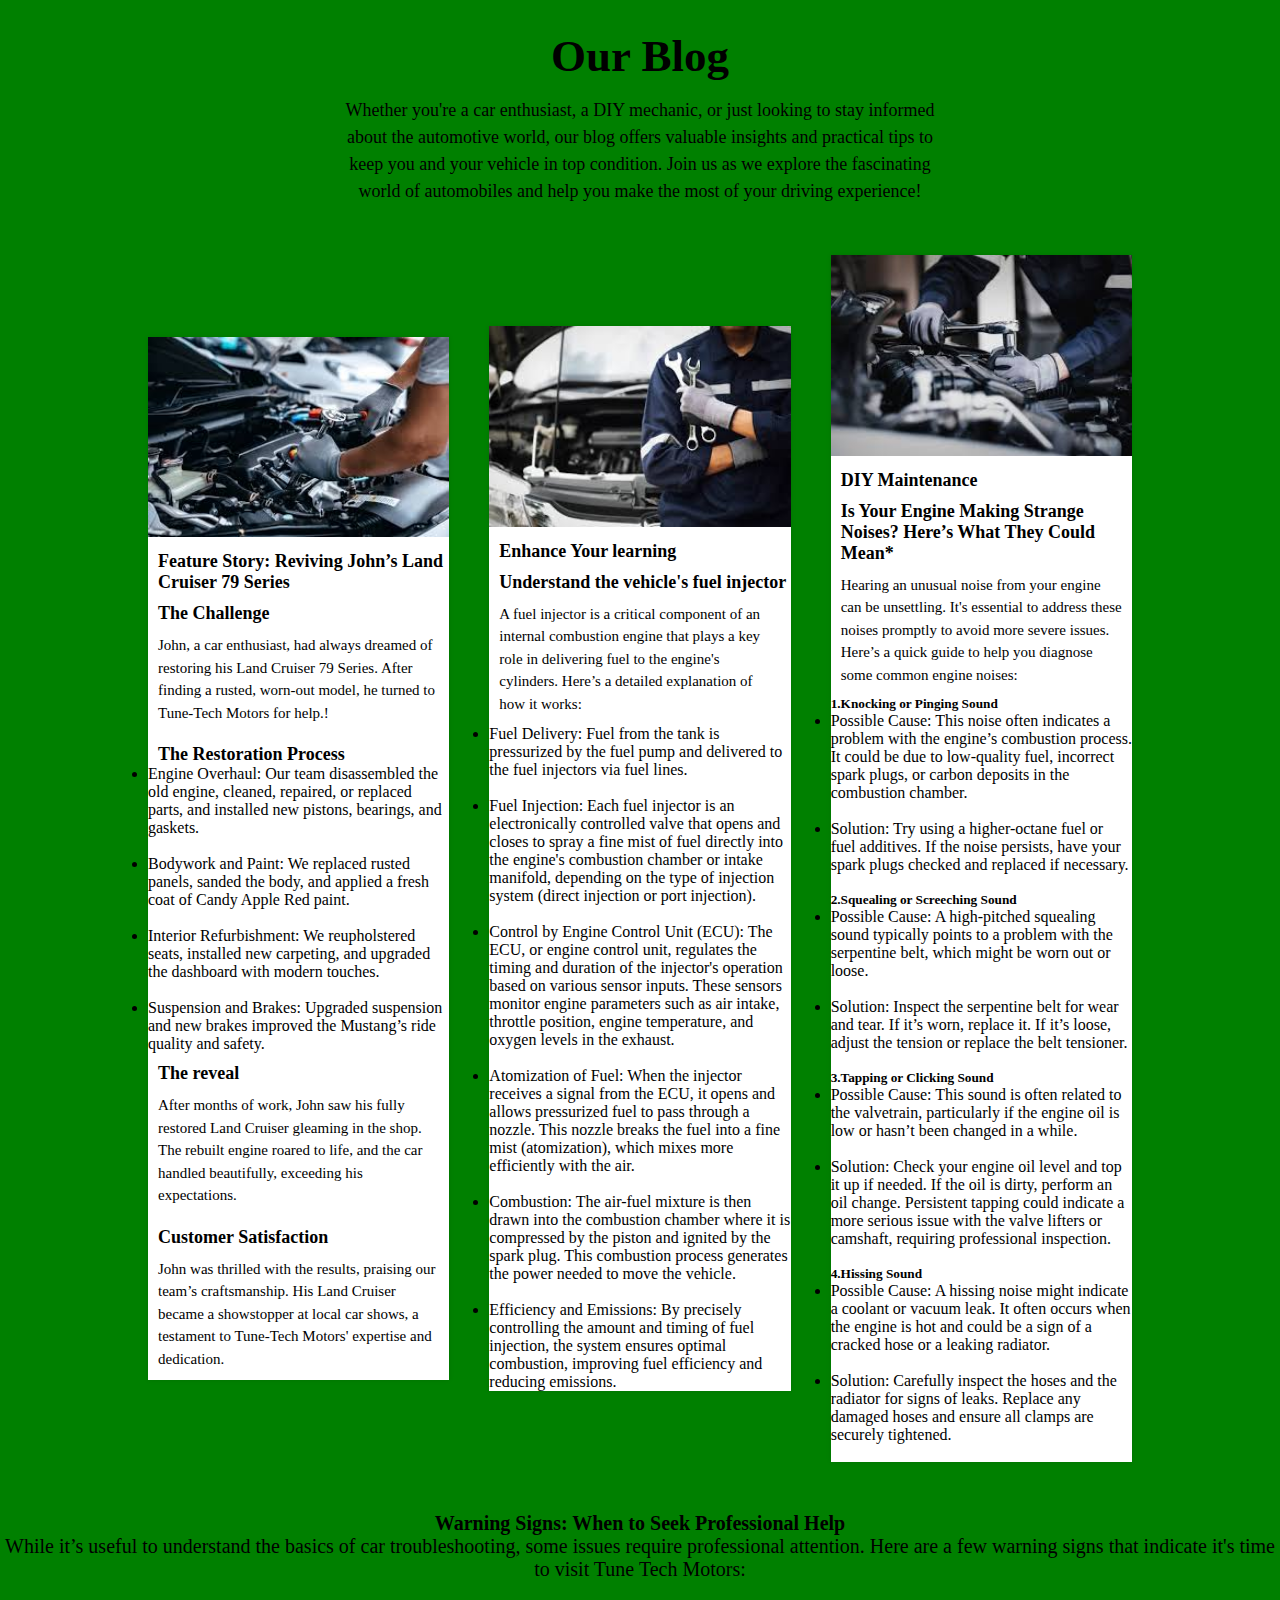
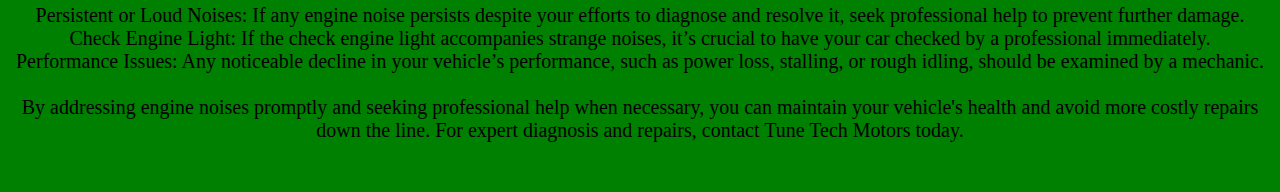
<file: blog.html>
<!DOCTYPE html>
<html lang="en">
<head>
    <meta charset="UTF-8">
    <meta name="viewport" content="width=device-width, initial-scale=1.0">
    <title>Document</title>
    <link rel="stylesheet" type="text/css" href="css/blog.css">
</head>
<body>
    <div class="container">
        <div class="row">
            <div class="header">
                <h1>Our Blog</h1>
                <p>Whether you're a car enthusiast, a DIY mechanic, or just looking to stay informed about the automotive world, our blog offers valuable insights
                     and practical tips to keep you and your
                     vehicle in top condition. Join us as we explore the fascinating world of automobiles and help you make the most of your driving experience!</p>
            </div>
            <div class="content">
                <div class="card">
                    <img src="abt.jpeg">
                    <h4> Feature Story: Reviving John’s Land Cruiser 79 Series</h4>
                    <h4>The Challenge</h4>
                    <p>John, a car enthusiast, had always dreamed of restoring his Land Cruiser 79 Series.
                         After finding a rusted, worn-out model, he turned to Tune-Tech Motors for help.!</p>
                         <h4>The Restoration Process</h4>
                         <ul class="li">
                            <li>Engine Overhaul: Our team disassembled the old engine, cleaned, repaired, or replaced parts, and installed new pistons, bearings, and gaskets.</li><br>
                            <li>Bodywork and Paint: We replaced rusted panels, sanded the body, and applied a fresh coat of Candy Apple Red paint.</li><br>
                            <li>Interior Refurbishment: We reupholstered seats, installed new carpeting, and upgraded the dashboard with modern touches.</li><br>
                            <li>Suspension and Brakes: Upgraded suspension and new brakes improved the Mustang’s ride quality and safety.</li>
                           </ul>
                           <h4>The reveal</h4>
                           <p>After months of work, John saw his fully restored Land Cruiser gleaming in the shop. The rebuilt engine roared to life,
                             and the car handled beautifully, exceeding his expectations.</p>
                             <h4>Customer Satisfaction</h4>
                             <p>John was thrilled with the results, praising our team’s 
                                craftsmanship. His Land Cruiser  became a showstopper at local car shows, a testament to Tune-Tech Motors' expertise and dedication.</p>
                </div>
                <div class="card">
                    <img src="Atb.jpeg">
                    <h4>Enhance Your learning</h4>
                    <h4>Understand the vehicle's fuel injector</h4>
                    <p>A fuel injector is a critical component of an internal combustion engine that plays a key 
                        role in delivering fuel to the engine's cylinders. Here’s a detailed explanation of how it works:</p>
                        <ul class="li">
                            <li>Fuel Delivery: Fuel from the tank is pressurized by the fuel pump and delivered to the fuel injectors via fuel lines.</li><br>
                            <li>Fuel Injection: Each fuel injector is an electronically controlled valve that opens and closes to spray a fine mist of fuel directly into the engine's combustion chamber or intake manifold, depending on the type of injection system (direct injection or port injection).
                            </li><br>
                            <li>Control by Engine Control Unit (ECU): The ECU, or engine control unit, regulates the timing and duration of the injector's operation based on various sensor inputs. These sensors monitor engine parameters such as air intake, throttle position, engine temperature, and oxygen levels in the exhaust.</li><br>
                            <li>Atomization of Fuel: When the injector receives a signal from the ECU, it opens and allows pressurized fuel to pass through a nozzle. This nozzle breaks the fuel into a fine mist (atomization), which mixes more efficiently with the air.</li><br>
                            <li> Combustion: The air-fuel mixture is then drawn into the combustion chamber where it is compressed by the piston and ignited by the spark plug. This combustion process generates the power needed to move the vehicle.
                            </li><br>
                            <li>Efficiency and Emissions: By precisely controlling the amount and timing of fuel injection, the system ensures optimal combustion, improving fuel efficiency and reducing emissions.
                            </li>
                           </ul>
                </div>
                <div class="card">
                    <img src="about.jpeg">
                    <h4>DIY Maintenance</h4>
                    <h4>Is Your Engine Making Strange Noises? Here’s What They Could Mean*
                    </h4>
                    <p>Hearing an unusual noise from your engine can be unsettling.
                         It's essential to address these noises promptly to avoid more severe issues. Here’s a quick guide
                          to help you diagnose some common engine noises:</p>
                          <h5>1.Knocking or Pinging Sound</h5>
                          <ul class="li">
                            <li>Possible Cause: This noise often indicates a problem with the engine’s combustion process. It could be due to low-quality fuel, incorrect spark plugs, or carbon deposits in the combustion chamber.</li><br>
                            <li>Solution: Try using a higher-octane fuel or fuel additives. If the noise persists, have your spark plugs checked and replaced if necessary.</li><br>
                           </ul>
                           <h5>2.Squealing or Screeching Sound</h5>
                           <ul class="li">
                            <li>Possible Cause: A high-pitched squealing sound typically points to a problem with the serpentine belt, which might be worn out or loose.</li><br>
                            <li>Solution: Inspect the serpentine belt for wear and tear. If it’s worn, replace it. If it’s loose, adjust the tension or replace the belt tensioner.</li><br>
                           </ul>
                           <h5>3.Tapping or Clicking Sound</h5>
                           <ul class="li">
                            <li>Possible Cause: This sound is often related to the valvetrain, particularly if the engine oil is low or hasn’t been changed in a while.</li><br>
                            <li>Solution: Check your engine oil level and top it up if needed. If the oil is dirty, perform an oil change. Persistent tapping could indicate a more serious issue with the valve lifters or camshaft, requiring professional inspection.</li><br>
                           </ul>
                           <h5>4.Hissing Sound</h5>
                           <ul class="li">
                            <li>Possible Cause: A hissing noise might indicate a coolant or vacuum leak. It often occurs when the engine is hot and could be a sign of a cracked hose or a leaking radiator.</li><br>
                            <li>Solution: Carefully inspect the hoses and the radiator for signs of leaks. Replace any damaged hoses and ensure all clamps are securely tightened.</li><br>
                           </ul>
                </div>
            </div>
        </div>
        <div class="me">
            <h4> Warning Signs: When to Seek Professional Help</h4>
            <p>While it’s useful to understand the basics of car troubleshooting, some issues require professional attention.
                 Here are a few warning signs that indicate it's time to visit Tune Tech Motors:</p><br>
                 <ul class="li">
                    <li>Persistent or Loud Noises: If any engine noise persists despite your efforts to diagnose and resolve it, seek professional help to prevent further damage.</li>
                    <li>Check Engine Light: If the check engine light accompanies strange noises, it’s crucial to have your car checked by a professional immediately.</li>
                    <li>Performance Issues: Any noticeable decline in your vehicle’s performance, such as power loss, stalling, or rough idling, should be examined by a mechanic.</li>
                   </ul><br>
                   <p>By addressing engine noises promptly and seeking professional help when necessary, you can maintain your vehicle's health and avoid more costly repairs down the line.
                     For expert diagnosis and repairs, contact Tune Tech Motors today.</p>
        </div>
    </div>
    
</body>
</html>
</file>
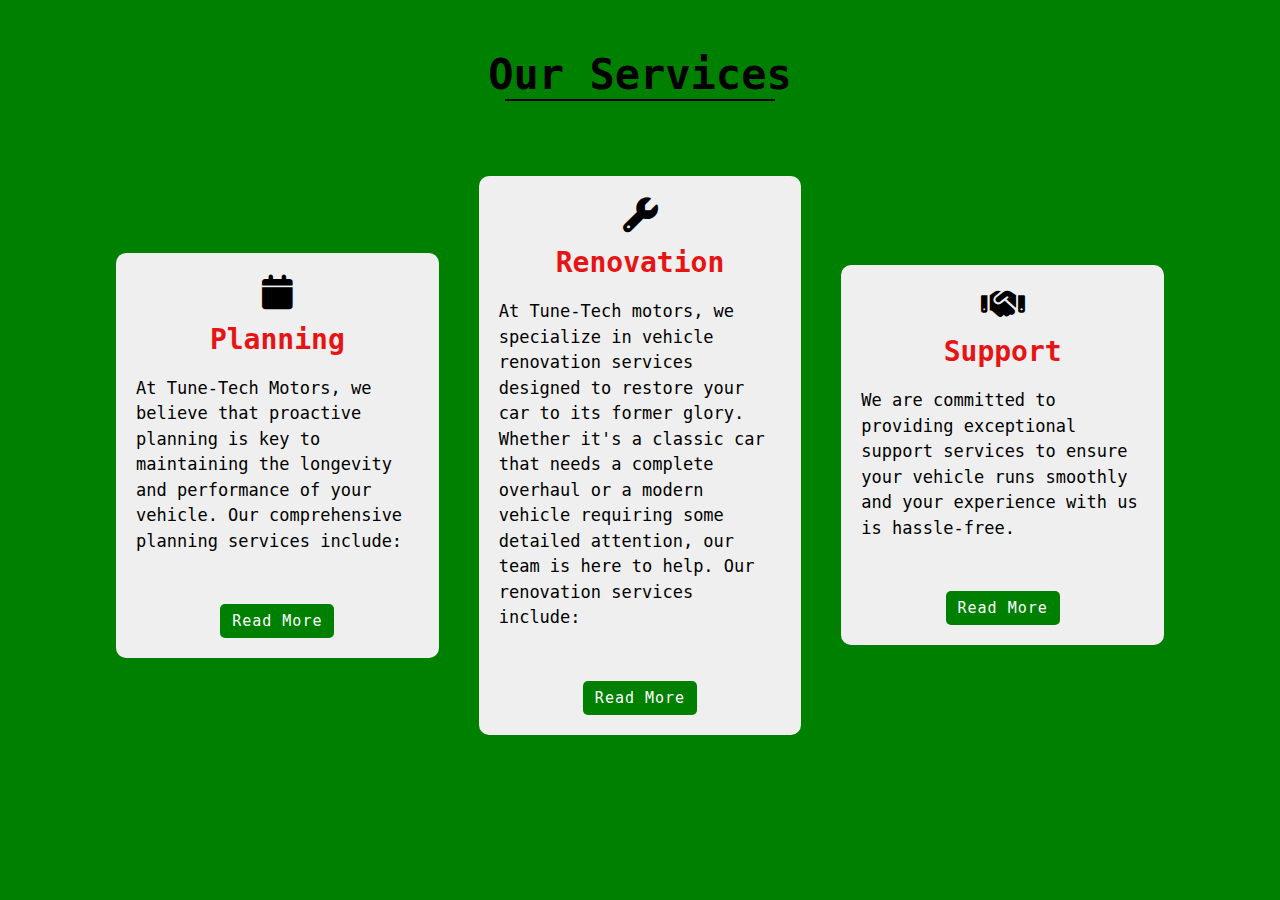
<file: serv.html>
<!DOCTYPE html>
<html lang="en">
<head>
    <meta charset="UTF-8">
    <meta name="viewport" content="width=device-width, initial-scale=1.0">
    <title>Tune-Tech Motors Servicing | Lodwar Mechanic</title>
    <link rel="stylesheet" type="text/css" href="https://cdnjs.cloudflare.com/ajax/libs/font-awesome/6.5.2/css/all.min.css">
    <link rel="stylesheet" ttype="text/css" href="css/serv.css">
</head>
<body>
    <div class="section">
        <div class="title">
            <h1>Our Services</h1>
        </div>
        <div class="services" >
            <div class="card">
                <input id="cha" type="checkbox">
                <div class="icon">
                    <i class="fas fa-calendar"></i>
                </div>
                <h2>Planning</h2>
                <p>At Tune-Tech Motors, we believe that proactive planning is
                    key to maintaining the longevity and performance of your vehicle.
                    Our comprehensive planning services include:</p>
                   <div class="content">
                        <ul>
                            <li><h3>Scheduled Maintenance Planning</h3></li>
                        </ul>
                        <p>We create customized Maintenance Schedules based on your vehicle's make, model and usage to prevent costly repairs and ensure optimal performance.</p>
                        <ul>
                            <li><h3>Seasonal Inspections</h3></li>
                            <p>Preapare your vehicle for changing weather conditions with our thorough seasonal inspections. We check and service essential system to ensure safety and reliability year-round.</p>
                        </ul>
                            <ul>
                                <li><h3>Performance Upgrade Consultations</h3></li>
                            </ul>
                                <p>Looking to enhance your vehicle's performance? Our experts provide detailed Consultations to help you choose the best upgrades tailored to your driving needs and preferences.</p>
                                <ul>
                                    <li><h3>Fleet Management Services</h3></li>
                                </ul>
                                <p>For businesses, we offer fleet maintenance planning to keep your vehicle in top condition, reduced downtime and manage costs effectively.</p>
                                <ul>
                                    <li><h3>Diagnostic Services</h3></li>
                                </ul>
                                <p>We use state-of-the-art diagnostic tools to  identify potential issues early, allowing us to address them before they become major issues.</p>
                                <p>Our goal is to provide personalized service plans that keep you on the road with confidence. Trust Tune-Tech Motors to be your partner in vehicle care and performance planning.</p>
                        <label for="cha">Show Less</label>
                   </div>
                   <label for="cha">Read More</label>
            </div>
            
            <div class="card">
                <input id="che" type="checkbox">
                <div class="icon">
                    <i class="fas fa-wrench"></i>
                </div>
                <h2>Renovation</h2>
                <p>At Tune-Tech motors, we specialize in vehicle renovation services designed to restore your car to its former glory. Whether it's a classic car that needs a complete overhaul
                     or a modern vehicle requiring some detailed attention, our team is here to help. Our renovation services include:</p>
                    <div class="conten">
                      <h3>Service A</h3>  
                      <li>Inspect on the operation of lights on vehicle.</li>
                      <li>Inspect on the operation of windscreen washers and wipers.</li>
                      <li>inspects on Oil and Filter Change</li>
                      <li>Inspects cooling system</li>
                      <li>Inspects on wheels/bearings and tyre air pressure</li>
                      <li>Checks under the vehicle for oil leaks</li>
                      <li>Adding injector cleaner to fuel</li>
                      <li>Cleaning of battery terminals and test battery</li>
                      <li>Lubricate doors and locks</li>
                      <li>Checks on suspensions and steering</li>
                      <li>Checks on the brake system for leaks</li>
                      <li>Inspects on the condition of hoses and radiators</li>
                      <li>Checks on drive belts for cracks and wear</li>
                      <li>Test Drive vehicle</li>
                      <br>
                      <p>These tasks help keep the vehicle in good working condition and can prevent more significant issues from developing</p>
                      
                      <h3>Service B</h3>
                      <li>Replace of engine oil.</li>
                      <li>Replace of oil filter</li>
                      <li>Replacement of fuel filter</li>
                      <li>Replacement of air cleaner filter</li>
                      <li>Replacement of transmission oil.</li>
                      <li>Lubrication</li>
                      <li>Fluid checks and top-ups(coolant, brake fluid, etc)</li>
                      <li>Lights and whipers check</li>
                      <li>Underbody Inspection</li>
                      <li>Computer Diagnostics</li>
                      <br>
                      <p>These tasks ensure that the vehicle is thoroughly checked and maintained, addressing both routine maintenance and
                         more in-depth inspections and replacement to keep the vehicle in optimal condition.</p>
                      <br>  
                   <label for="che">Show Less</label>
                    </div>
                   <label for="che">Read More</label>
        </div>
        <div class="card">
            <input id="chi" type="checkbox">
            <div class="icon">
                <i class="fas fa-handshake"></i>
            </div>
            <h2>Support</h2>
            <p>We are committed to providing exceptional support services to ensure your vehicle runs smoothly and your experience with us is hassle-free.</p>
                <div class="conte">
                    <ul>
                        <li><h3>24/7 Emergency Assistance</h3></li>
                    </ul>
                    <p>Our dedicated team is available around the clock to assist you with any vehicle emergencies, providing roadside assistance, towing services and more.</p>
                    <ul>
                        <li><h3>Customer Service Hotline</h3></li>
                    </ul>
                    <p>Reach out to our knowledgeable customer service representatives for any inquries, appointment scheduling or service-related questions.</p>
                    <ul>
                        <li><h3>Vehicle Pick-Up and Drop-Off</h3></li>
                    </ul>
                    <p>For your convenience, we offer pick-up and drop-off services, ensuring your vehicle is serviced without disrupting your schedule.</p>
                    <ul>
                        <li><h3>Warranty Support</h3></li>
                    </ul>
                    <p>We handle all aspects of warranty claims and repairs, working directly with manufuctures to ensure your vehicle is covered and repaired promptly.</p>
                    <ul>
                        <li><h3>Service History Tracking</h3></li>
                    </ul>
                    <p>Our detailed service history tracking keeps a record of all maintenance and repairs performed on your vehicle, providing you with comprehensive documentation and peace of mind.</p>
                    <ul>
                        <li><h3>Technical Support</h3></li>
                    </ul>
                    <p>Our technicians are available to answer any technical questions you may have about your vehicle, offering expert advice and solutions.</p>
                    <ul>
                        <li><h3>Loaner Vehicles</h3></li>
                    </ul>
                    <p>If your vehicle requires extensive repairs, we offer loaner vehicles to keep you on the road while we work on your car.</p>
               <label for="chi">Show Less</label>
                </div>
                   <label for="chi">Read More</label>
    </div>




</body>
</html>
</file>
<file: css/blog.css>
*{
    margin: 0px;
    padding: 0px;
    box-sizing: border-box;
   
}
body{
    background-color: #008000;
}
.container{
    width: 100%;
    
}
.container .row{
    width: 80%;
    margin:auto;
}
.container .row .header{
    width: 60%;
    text-align: center;
    margin: auto;
}
.container .row .header h1{
    padding-top: 30px;
    font-size: 45px;
    color: black;

}
.container .row .header p{
    margin-top: 15px;
    font-size: 18px;
    line-height: 1.5;
    color: black;
}
.content{
    display: flex;
    justify-content: center;
    align-items: center;
    margin: auto;
    
}
.content .card{
    flex: 1;
    margin: 50px 20px;
    box-shadow: 0px 0px 5px 0px rgba(0,0,0,0.1);
    background-color: #fff;
}
.content .card img{
    width: 100%;
    height: auto;
}
.content .card h4{
    margin-top: 10px;
    margin-left: 10px;
    font-size: 18px;
}
.content .card p{
    font-size: 15px;
    color: black;
    line-height: 1.5;
    padding: 10px;
}
.me{
    font-size: 20px;
    margin-bottom: 50px;
    align-items: center;
    text-align: center;
}
@media screen and (max-width: 768px){
    .content{
        flex-direction: column;
    }
}
</file>
<file: css/serv.css>
*{
    margin: 0px;
    padding: 0px;
    box-sizing: border-box;
    font-family: monospace;
}
body{
    width: 100%;    
    background-color: #008000;
}
.title h1{
    text-align: center;
    padding-top: 50px;
    font-size: 42px;
}
.title h1::after{
    content: "";
    height: 2px;
    width: 270px;
    background-color: #000;
    display: block;
    margin: auto;
}
.services{
    width: 85%;
    display: flex;
    justify-content: space-between;
    align-items: center;
    margin: 75px auto;
    text-align: left;
}
.card{
    width: 100%;
    display: flex;
    justify-content: space-between;
    align-items: center;
    flex-direction: column;
    margin: 0px 20px;
    padding: 20px 20px;
    background-color: #efefef;
    border-radius: 10px;
    cursor: pointer;
}
.card:hover{
    background-color:#008000 ;
    transition: 1s ease;
}
.card .icon{
    font-size: 35px;
    margin-bottom: 10px;
}
.card h2{
    font-size: 28px;
    color: rgb(230, 21, 21);;
    margin-bottom: 20px;
}
.card p{
    font-size: 17px;
    margin-bottom: 30px;
    line-height: 1.5;
}

#cha{
    display: none;
}
#cha:checked ~ .content{
    display: block;
}
#cha:checked ~ label{
    display: none;
}

.content{
    display: none;
}
#che{
    display: none;
}
#che:checked ~ .conten{
    display: block;
}
#che:checked ~ label{
    display: none;
}

.conten{
    display: none;
    font-size: 16px;
    line-height: 29px;
}
#chi{
    display: none;
}
#chi:checked ~ .conte{
    display: block;
}
#chi:checked ~ label{
    display: none;
}

.conte{
    display: none;
}



label{
    margin-top: 20px;
    font-size: 15px;
    text-decoration: none;
    color: #fff;
    background-color: #008000;
    padding: 8px 12px;
    border-radius: 5px;
    letter-spacing: 1px;
}
label:hover{
    background-color: #000;
    transition: 0.5s ease;
}
@media screen and (max-width: 940px){
    .services{
        display: flex;
        flex-direction: column;
    }
    .card{
        width: 85%;
        display: flex;
        margin: 20px 0px;
    }

}
</file>
